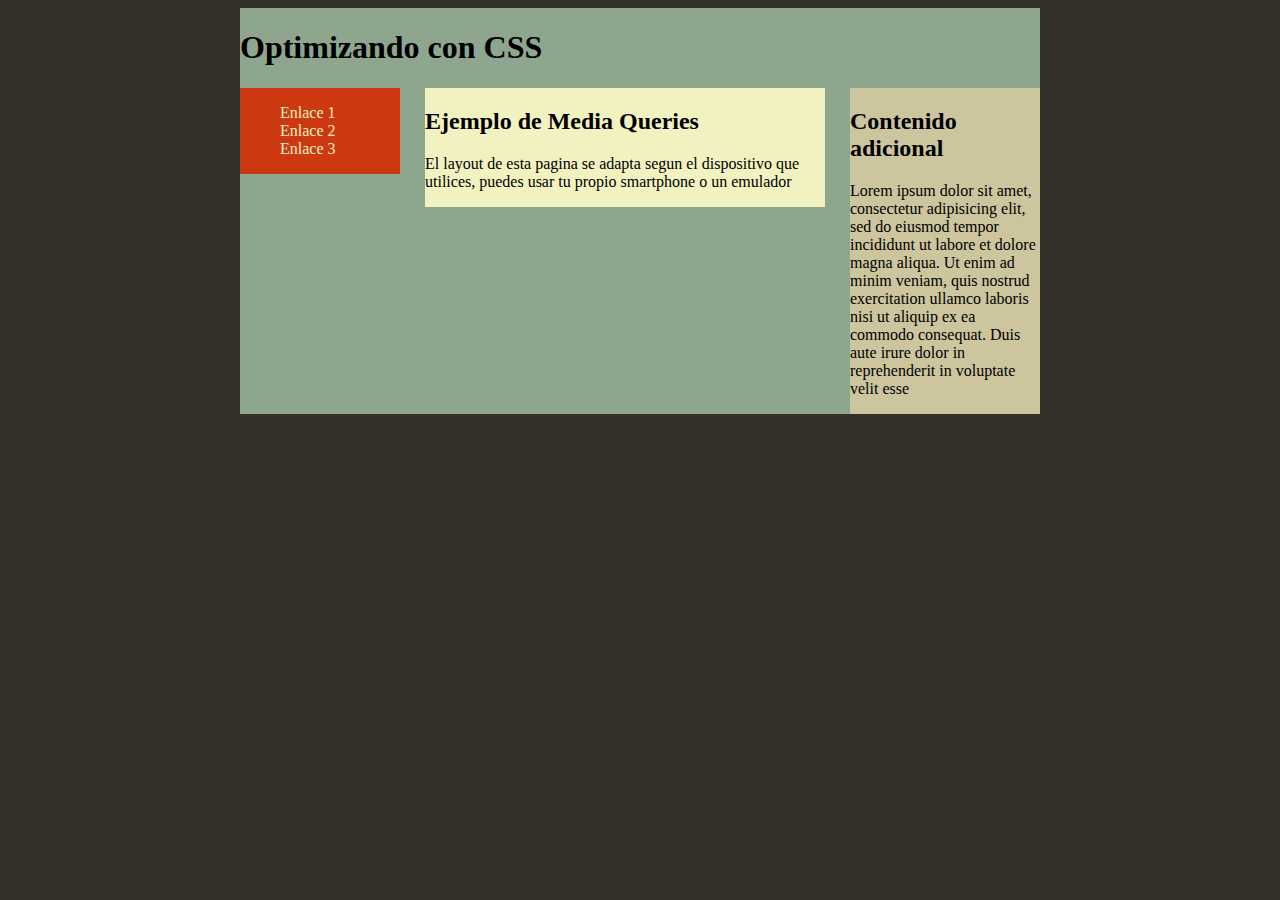
<file: Ejercicio 3/index.html>
<!DOCTYPE html>
<html lang="en">
<head>
  <meta charset="UTF-8">
  <meta name="viewport" content="width=device-width, initial-scale=1.0">
  <title>Document</title>
  <link rel="stylesheet" href="base.css">
</head>
<body>
  <div id="contenedor">
    <h1>Optimizando con CSS </h1>
    <nav>
      <ul>
        <li><a href="#">Enlace 1</a></li>
        <li><a href="#">Enlace 2</a></li>
        <li><a href="#">Enlace 3</a></li>
      </ul>
    </nav>
    <section>
      <h2>Ejemplo de Media Queries </h2>
      <p> El layout de esta pagina se adapta segun el dispositivo que utilices, puedes usar tu propio smartphone o un
        emulador</p>
      </section>
    <aside>
      <h2> Contenido adicional </h2>
      <p>Lorem ipsum dolor sit amet, consectetur adipisicing elit, sed do eiusmod tempor incididunt ut labore et dolore
        magna aliqua. Ut enim ad minim veniam, quis nostrud exercitation ullamco laboris nisi ut aliquip ex ea commodo
        consequat. Duis aute irure dolor in reprehenderit in voluptate velit esse</p>
      </aside>
  
  </div>
  
</body>
</html>
</file>
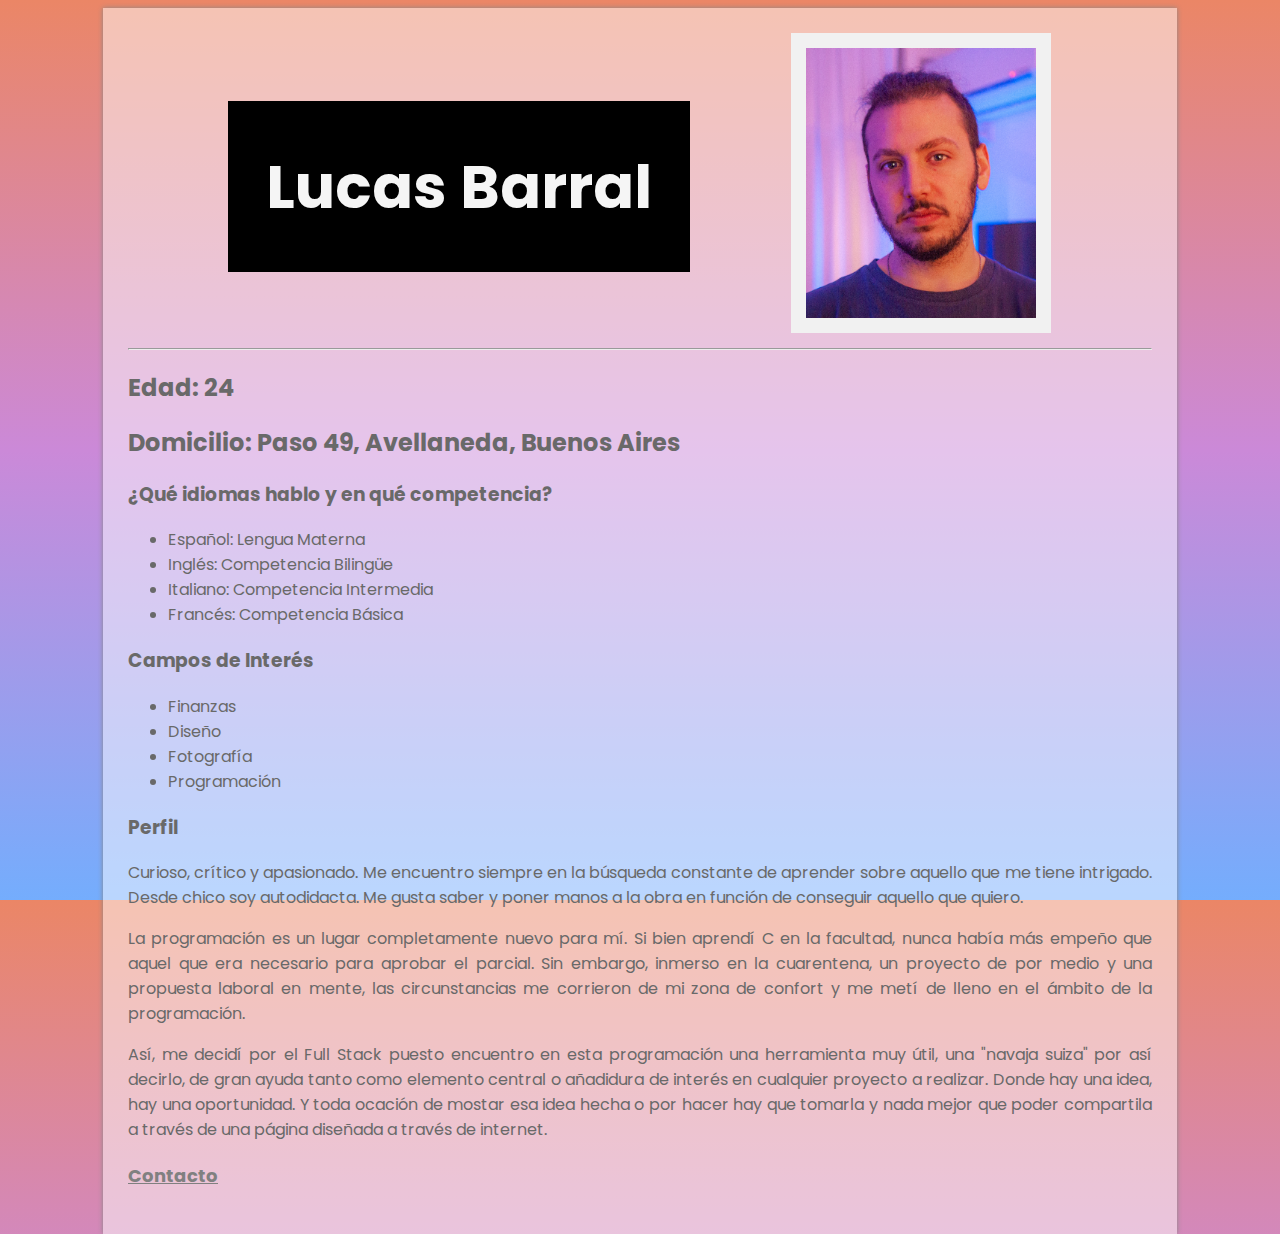
<file: CV/CV.html>
<!DOCTYPE html>
<html>
    
    <head>
        <meta charset="utf-8">
        <meta http-equiv="X-UA-Compatible" content="IE=edge">
        <title>Lucas Barral | CV</title>
        <meta name="description" content="Página Personal">
        <link rel="stylesheet" href="style.css">
        <link rel="preconnect" href="https://fonts.googleapis.com">
        <link rel="preconnect" href="https://fonts.gstatic.com" crossorigin>
        <link href="https://fonts.googleapis.com/css2?family=Poppins:wght@400&display=swap" rel="stylesheet">
    </head>
    <body>
        <div class="container">
            <div class="topbox">
                <div class="text">
                    <h1>Lucas Barral</h1>
                </div>
                <div class="portrait">
                    <img alt="Test Image" src="F7L8303%20copy.jpg"/>
                </div>
            </div>
            <hr>
            <h2>Edad: 24</h2>
            <h2>Domicilio: Paso 49, Avellaneda, Buenos Aires</h2>
            <h3>¿Qué idiomas hablo y en qué competencia?</h3>
            <ul>
                <li>Español: Lengua Materna</li>
                <li>Inglés: Competencia Bilingüe</li>
                <li>Italiano: Competencia Intermedia</li>
                <li>Francés: Competencia Básica</li>
            </ul>
            <h3>Campos de Interés</h3>
            <ul>
                <li>Finanzas</li>
                <li>Diseño</li>
                <li>Fotografía</li>
                <li>Programación</li>
            </ul>
            <h3>Perfil</h3>
                <p>Curioso, crítico y apasionado. Me encuentro siempre en la búsqueda constante de aprender sobre aquello que me tiene intrigado. Desde chico soy autodidacta. Me gusta saber y poner manos a la obra en función de conseguir aquello que quiero.</p>
                <p>La programación es un lugar completamente nuevo para mí. Si bien aprendí C en la facultad, nunca había más empeño que aquel que era necesario para aprobar el parcial. Sin embargo, inmerso en la cuarentena, un proyecto de por medio y una propuesta laboral en mente, las circunstancias me corrieron de mi zona de confort y me metí de lleno en el ámbito de la programación.</p>
                <p>Así, me decidí por el Full Stack puesto encuentro en esta programación una herramienta muy útil, una "navaja suiza" por así decirlo, de gran ayuda tanto como elemento central o añadidura de interés en cualquier proyecto a realizar. Donde hay una idea, hay una oportunidad. Y toda ocación de mostar esa idea hecha o por hacer hay que tomarla y nada mejor que poder compartila a través de una página diseñada a través de internet.</p>
            <h3><a href="https://wa.me/5491164511447">Contacto</a></h3>
        </div>
    </body>
</html>
</file>
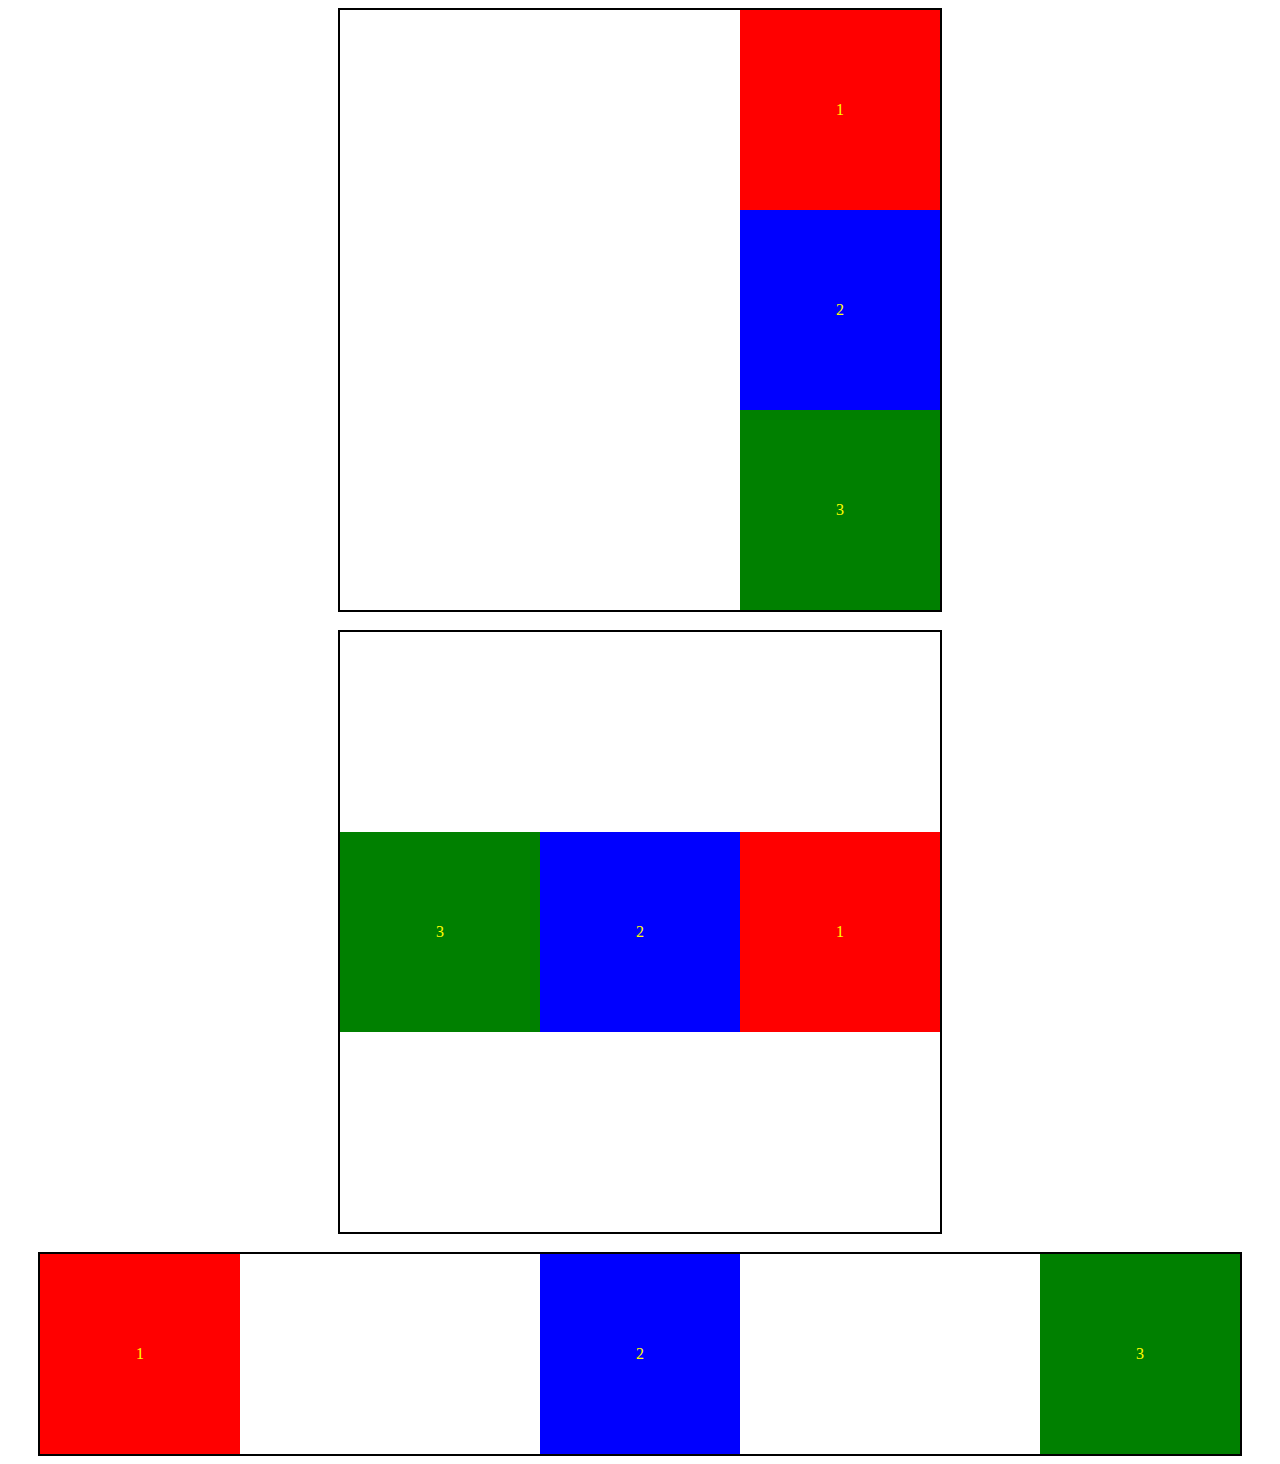
<file: Ejercicio 2/Módulo 2 - Tarea 2.html>
<!DOCTYPE html>
<html>
    
    <head>
        <meta charset="utf-8">
        <meta http-equiv="X-UA-Compatible" content="IE=edge">
        <link rel="stylesheet" href="main.css">
    </head>
    <body>
        <div class="general1">
            <div class="block1"><p>1</p></div>
            <div class="block2"><p>2</p></div>
            <div class="block3"><p>3</p></div>
        </div>
        <br>
        <div class="general2">
            <div class="block1"><p>1</p></div>
            <div class="block2"><p>2</p></div>
            <div class="block3"><p>3</p></div>
        </div>
        <br>
        <div class="general3">
            <div class="block1"><p>1</p></div>
            <div class="block2"><p>2</p></div>
            <div class="block3"><p>3</p></div>
        </div>
    </body>
</html>
</file>
<file: Ejercicio 3/base.css>
@charset "utf-8";
/* CSS Document */

body {
	color: #000;
	background: #332F29;
	font-size:100%;
}
#contenedor {
	width: 800px;
	background: #8FA68E;
	margin-right:auto;
	margin-left:auto;
	overflow: hidden;
}
nav {
	background: #CC3910;
	float: left;
	width: 160px;
}
ul {
	list-style-type:none;
}
a {
	color:#F1F2C0;
	text-decoration: none;
}
section {
	background: #F1F2C0;
	float: left;
	margin: 0 0 0 25px;
	width: 400px;
}
aside {
	background: #CCC59E;
	float: right;
	width: 190px;
}

@media screen and (max-width: 800px) {
    #contenedor {
        display: flex;
        flex-direction: column;
        width: auto;
        overflow: auto;
    }
    
    nav {
        width: auto;
    }
    
    li {
     padding: 1%   
    }
    
    section {
        margin: 0;
        width: auto;
    }
    
    aside {
        width: auto;
    }
}
</file>
<file: CV/style.css>
html {
    height: 100%;
    margin-top: 0px;
    background: linear-gradient(to bottom, #eb8666, #cb89d8,#74adfd);
}

.container {
    margin-left: auto;
    margin-right: auto;
    margin-top: auto;
    width: auto;
    padding: 2%;
    max-width: 1024px;
    color: dimgray;
    font-family: 'Poppins', Arial, Helvetica, sans-serif;
    box-shadow: 0 0 5px #888;
    background: rgb( 255, 255, 255, 0.5)
}

header {
    background-color: whitesmoke;
    height: 118px;
    margin-top: 0%;
    text-align: center;
}

#box {
    width: 200px;
    height: 200px;
    background: black;
}

.topbox {
    display: flex;
    align-items: center;
    justify-items: center;
    text-align: center;
}

img {
    max-width: 50%;
    border: 15px solid #f1f1f1;
}

.portrait {
    flex-basis: 50%;
}

.text {
    flex-basis: 50%;
    margin-left: 100px;
    background: black;
    text-align: center;
}

main {
    text-align: center;
    padding-top: 30px;
    padding-left: 220px;
    padding-right: 220px;
    padding-bottom: 30px;
}

h1 {
    font-size: 60px;
    color: whitesmoke;
    font-family: 'Poppins', Arial, Helvetica, sans-serif;
}


p {
    font-size: auto;
    text-align: justify;
    text-justify: inter-word;
    color: dimgray;
    font-family: 'Poppins', Arial, Helvetica, sans-serif;
    font-weight: 400;
}

a {
    font-size: 18px;
    color: gray;
    font-family: 'Poppins', Arial, Helvetica, sans-serif;
}

a:hover {
    color: black;
}

footer p {
    font-size: 10px;
    text-align: center;
    color: rgb(221, 221, 221);
}
</file>
<file: Ejercicio 2/main.css>
body {
    display: flex;
    align-items: center;
    justify-content: center;
    flex-direction: column;
}

p {
    color: yellow;
    align-content: center;
    vertical-align: middle;
}

.block1 {
    background: red;
    width: 200px;
    height: 200px;
    display: flex;
    justify-content: center;
    align-items: center;
}

.block2 {
    background: blue;
    width: 200px;
    height: 200px;
    display: flex;
    justify-content: center;
    align-items: center;
}

.block3 {
    background: green;
    width: 200px;
    height: 200px;
    display: flex;
    justify-content: center;
    align-items: center;
}

.general1 {
    display: flex;
    flex-direction: column;
    align-items: flex-end;
    width: 600px;
    height: 600px;
    border: 2px solid black;
}

.general2 {
    display: flex;
    flex-direction: row-reverse;
    align-items: center;
    width: 600px;
    height: 600px;
    border: 2px solid black;
}

.general3 {
    display: flex;
    flex-direction: row;
    justify-content: space-between;
    width: 1200px;
    height: 200px;
    border: 2px solid black;
}
</file>
